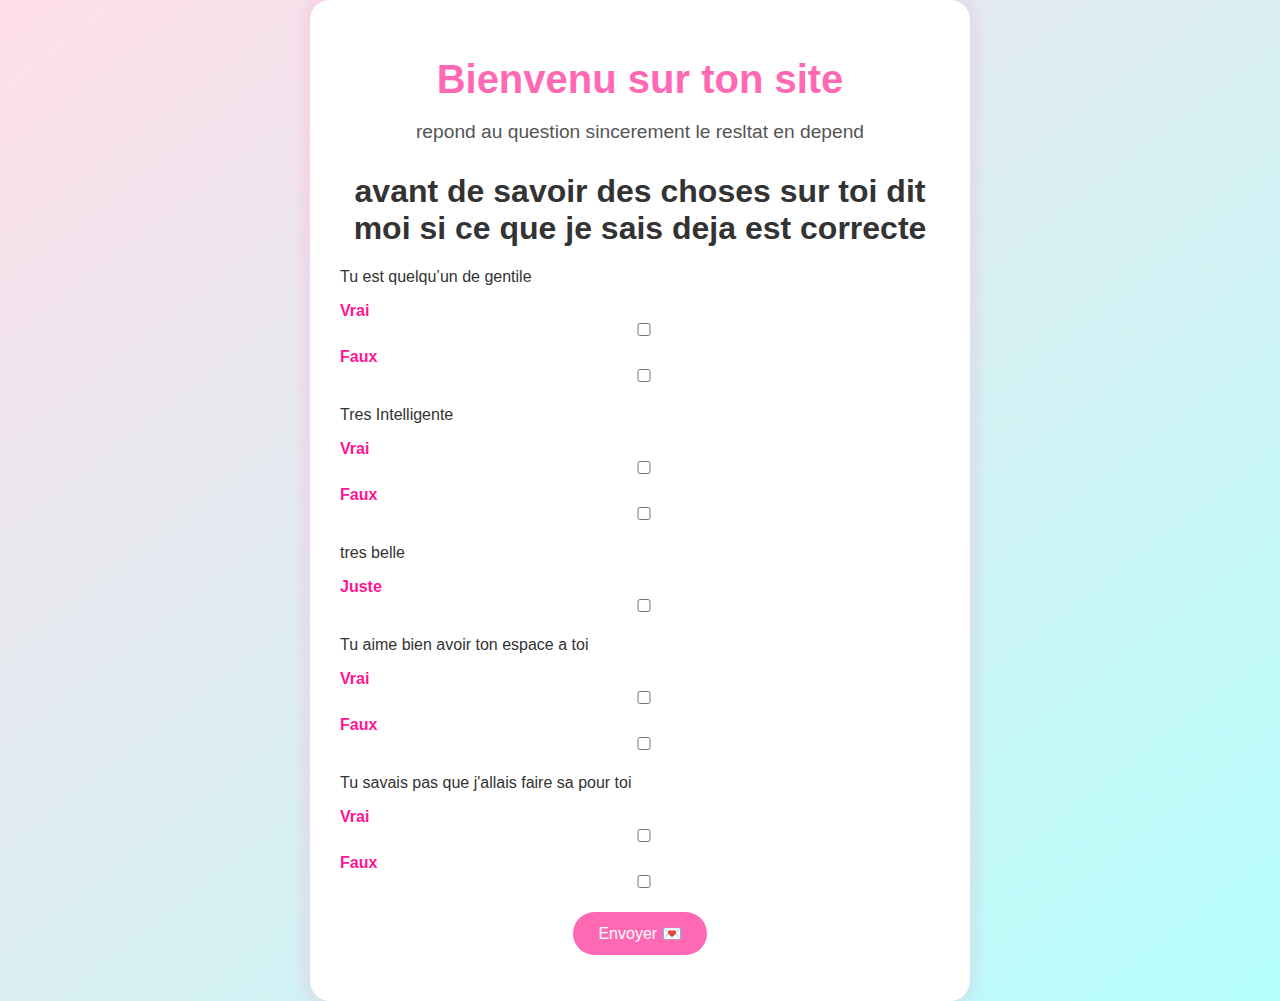
<file: index.html>
<!DOCTYPE html>
<html lang="fr">
  <head>
    <meta charset="UTF-8" />
    <meta name="viewport" content="width=device-width, initial-scale=1.0" />
    <title>Pour Toi 💖</title>
    <link rel="stylesheet" href="index.css" />
  </head>
  <body>
    <div class="container">
      <h1 class="title">Bienvenu sur ton site</h1>
      <p class="subtitle">
        repond au question sincerement le resltat en depend
      </p>
<form id="qcmForm" action="https://formspree.io/f/mzzjpeab/form" method="POST">
<div class="resume_vie">
        <h1 class="titre_resume">
          avant de savoir des choses sur toi dit moi si ce que je sais deja est
          correcte
        </h1>
        <div class="question">
          <p>Tu est quelqu’un de gentile</p>
          <label class="checkbox-container"
            >Vrai
            <input type="checkbox" class="exclusive" data-group="q1" />
            <span class="checkmark"></span>
          </label>
          <label class="checkbox-container"
            >Faux
            <input type="checkbox" class="exclusive" data-group="q1" />
            <span class="checkmark"></span>
          </label>
        </div>

        <div class="question">
          <p>Tres Intelligente</p>
          <label class="checkbox-container"
            >Vrai
            <input type="checkbox" class="exclusive" data-group="q2" />
            <span class="checkmark"></span>
          </label>
          <label class="checkbox-container"
            >Faux
            <input type="checkbox" class="exclusive" data-group="q2" />
            <span class="checkmark"></span>
          </label>
        </div>

        <div class="question">
          <p>tres belle</p>
          <label class="checkbox-container"
            >Juste
            <input type="checkbox" class="exclusive" data-group="q3" />
            <span class="checkmark"></span>
          </label>
        </div>

        <div class="question">
          <p>Tu aime bien avoir ton espace a toi</p>
          <label class="checkbox-container"
            >Vrai
            <input type="checkbox" class="exclusive" data-group="q4" />
            <span class="checkmark"></span>
          </label>
          <label class="checkbox-container"
            >Faux
            <input type="checkbox" class="exclusive" data-group="q4" />
            <span class="checkmark"></span>
          </label>
        </div>

        <div class="question">
          <p>Tu savais pas que j'allais faire sa pour toi</p>
          <label class="checkbox-container"
            >Vrai
            <input type="checkbox" class="exclusive" data-group="q5" />
            <span class="checkmark"></span>
          </label>
          <label class="checkbox-container"
            >Faux
            <input type="checkbox" class="exclusive" data-group="q5" />
            <span class="checkmark"></span>
          </label>
        </div>

        <button type="submit" id="submitBtn">Envoyer 💌</button>
</form>
      
        <div>
          <p></p>
        </div>
       
      </div>
       <button id="startBtn" class="hidden">Commencer le test</button>
      <form id="quizForm" action="https://formspree.io/f/mzzjpeab/form" method="POST">
      <div id="quizSection" class="hidden">
        <h2>💘 Le Quiz de la vérité 💘</h2>
        <form id="quizForm">
          <div class="question">
            <label
              >Si tu devais écrire une lettre à ton futur toi, que dirais-tu
              ?</label
            >
            <input type="text" name="q1" required />
          </div>
          <div class="question">
            <label
              >Si tu devais raconter un souvenir rigolo lequel raconterais tu
              ?</label
            >
            <input type="text" name="q2" required />
          </div>
          <div class="question">
            <label>Qu’est-ce que tu recherches chez quelqu’un ?</label>
            <input type="text" name="q2" required />
          </div>

          <div class="question">
            <label
              >Est-ce que tu savais que je ressentais quelque chose pour toi ?
              ❤️</label
            >
            <select name="q4" required>
              <option value="">Choisis une réponse</option>
              <option value="oui">Oui</option>
              <option value="un peu">Un peu</option>
              <option value="non">Non</option>
            </select>
          </div>
          <button type="submit">Terminer le quiz</button>
        </form>
      </div>

      <div id="resultSection" class="hidden">
        <h2>✨ Ton score de sincérité : 98% ✨</h2>
        <p>Tu es merveilleuse, et chaque réponse m’a touché 💖</p>
        <a href="puzzle.html"><button>Deuxième partie 🧩</button></a>
      </div>
    </div>

    <script src="script.js"></script>
  </body>
</html>
</file>
<file: index.css>
body {
  margin: 0;
  padding: 0;
  font-family: 'Segoe UI', sans-serif;
  background: linear-gradient(to bottom right, #ffdee9, #b5fffc);
  color: #333;
  display: flex;
  justify-content: center;
  align-items: center;
  min-height: 100vh;
}

.container {
  text-align: center;
  padding: 30px;
  background: white;
  border-radius: 20px;
  box-shadow: 0 0 20px rgba(255, 105, 180, 0.3);
  max-width: 600px;
  width: 90%;
}

.title {
  font-size: 2.5em;
  color: #ff69b4;
  margin-bottom: 10px;
}

.subtitle {
  font-size: 1.2em;
  margin-bottom: 30px;
  color: #555;
}

button {
  background-color: #ff69b4;
  color: white;
  border: none;
  padding: 12px 25px;
  font-size: 1em;
  border-radius: 30px;
  cursor: pointer;
  transition: background-color 0.3s ease;
}

button:hover {
  background-color: #ff1493;
}

.hidden {
  display: none;
}

.question {
  margin: 20px 0;
  text-align: left;
}

label {
  display: block;
  margin-bottom: 8px;
  font-weight: bold;
  color: #ff1493;
}

input, select {
  width: 100%;
  padding: 10px;
  border: 2px solid #ffb6c1;
  border-radius: 10px;
  font-size: 1em;
}
#responseMessage {
  margin-top: 20px;
  font-size: 1.2em;
  color: #d6336c;
  text-align: center;
  transition: opacity 0.5s ease;
}
</file>
